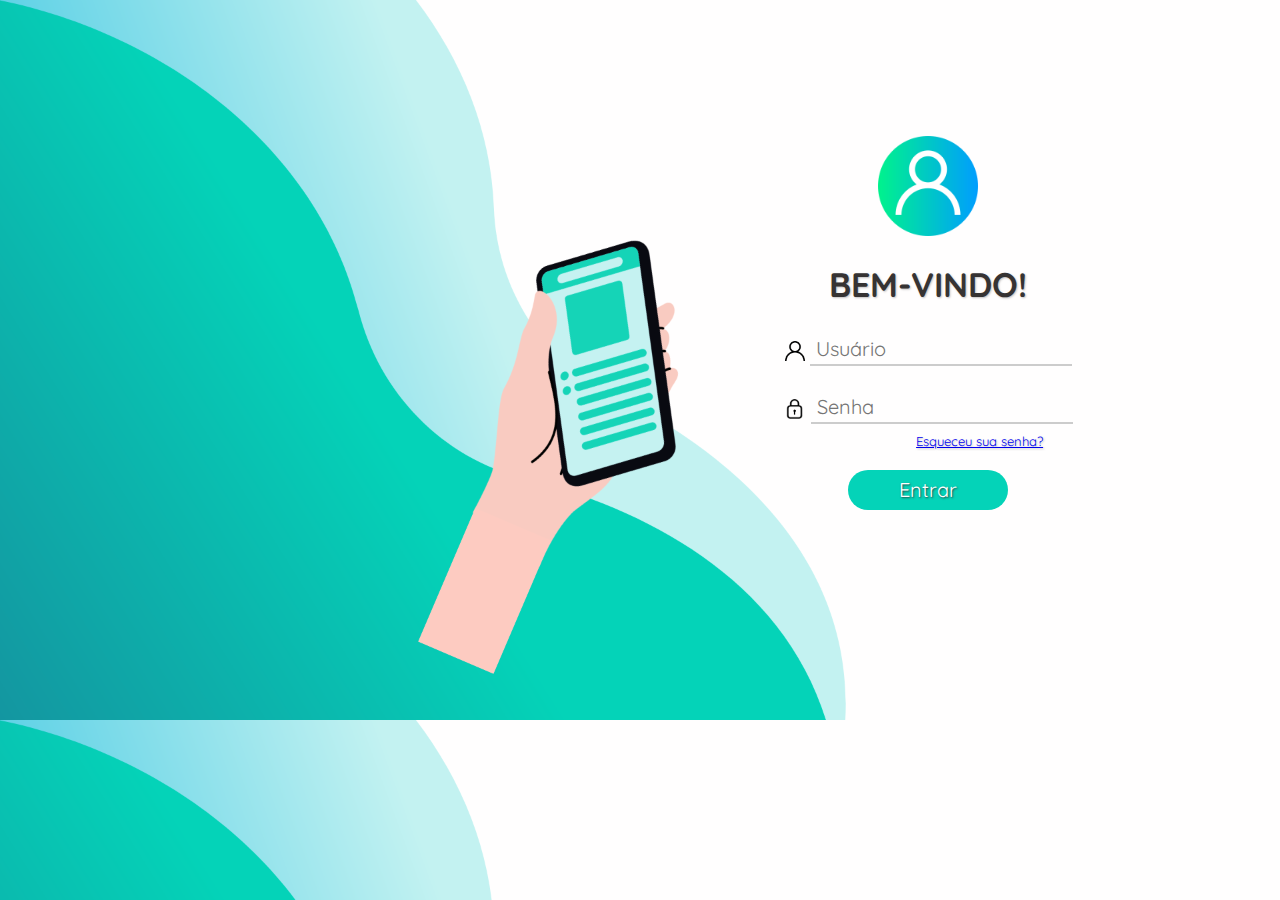
<file: html/index.html>
<!DOCTYPE html>
<html lang="pt-br">
  <head>
    <meta charset="UTF-8" />
    <meta http-equiv="X-UA-Compatible" content="IE=edge" />
    <meta name="viewport" content="width=device-width, initial-scale=1.0" />
    <title>Home - Login</title>
    <link rel="stylesheet" href="../styles/styles.css" />
    <link rel="shortcut icon" href="../img/login.png" />
  </head>
  <body>
    <div>
      <img src="../img/login.png" height="100px" /><br />
      <h1>BEM-VINDO!</h1>
      <div>
        <img align="center" src="../img/user.png" height="20px" />
        <input
          type="input"
          class="input"
          placeholder="Usuário"
          name="name"
          id="name"
          required
        />
        <br /><br />
        <img align="center" src="../img/senha.png" height="20px" />
        <input
          type="password"
          class="input"
          placeholder="Senha"
          name="name"
          id="senha"
          required
        />
      </div>

      <div class="link">
        <a href="http://127.0.0.1:5500/html/redefinir.html">Esqueceu sua senha?</a
        ><br />
      </div>
      <br />
        <button onclick="validarDados()">Entrar</button>
    </div>
    <script type="text/javascript" src="../scripts/scripts.js"></script>
  </body>
</html>
</file>
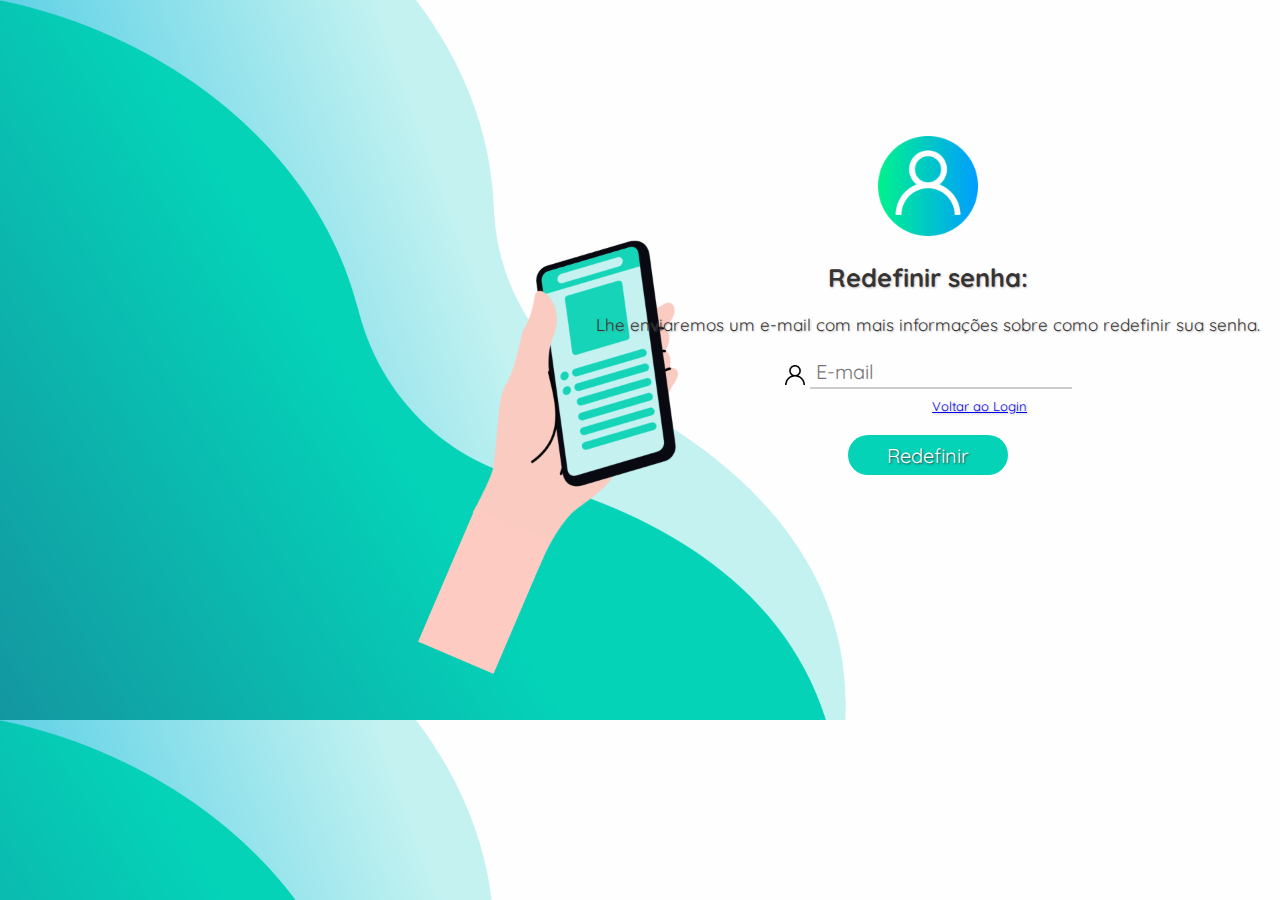
<file: html/redefinir.html>
<!DOCTYPE html>
<html lang="pt-br">
  <head>
    <meta charset="UTF-8" />
    <meta http-equiv="X-UA-Compatible" content="IE=edge" />
    <meta name="viewport" content="width=device-width, initial-scale=1.0" />
    <title>Redefina sua senha</title>
    <link rel="stylesheet" href="../styles/styles.css" />
    <link rel="shortcut icon" href="../img/login.png" />
  </head>
  <body>
    <div>
      <img src="../img/login.png" height="100px" /><br />
      <h2>Redefinir senha:</h2>
      <div>
        <p>Lhe enviaremos um e-mail com mais informações sobre como redefinir sua senha.</p>
        <img align="center" src="../img/user.png" height="20px" />
        <input
          type="email"
          class="input"
          placeholder="E-mail"
          name="name"
          id="email"
          required
        />
        <br />
      </div>

      <div class="link">
        <a href="http://127.0.0.1:5500/html/index.html">Voltar ao Login</a
        ><br />
      </div>
      <br />
        <button onclick="validarReset()">Redefinir</button>
    </div>
    <script type="text/javascript" src="../scripts/scripts.js"></script>
  </body>
</html>
</file>
<file: styles/styles.css>
@import url(https://fonts.googleapis.com/css2?family=Quicksand&display=swap);

body {
  padding-top: 10%;
  padding-left: 45%;
  font-size: 17px;
  text-align: center;
  font-family: "Quicksand", sans-serif;
  background-image: url("../img/background.png");
  background-size: cover;
  color: rgb(54, 51, 51);
  text-shadow: 1px 1px 2px rgba(128, 127, 127, 0.473);
}

.input {
  width: 250px;
  border: 0;
  outline: 0;
  border-bottom: 2px solid #ccc;
  font-family: 'Quicksand', sans-serif;
  font-size: 20px;
  color: rgb(56, 55, 55);
  padding: 7px 6px 3px;
  background: transparent;
  transition: border-color 0.2s;
}

.input:focus {
  border-width: 3px;
  border-image: linear-gradient(to right, #04d3b8, #04b4dc);
  border-image-slice: 1;
}

.link {
  font-size: 13px;
  padding-left: 15%;
  padding-top: 9px;
}

button {
  background-color: #04d3b8;
  color: #fff;
  font-family: "Quicksand", sans-serif;
  font-size: 20px;
  border-style: inherit;
  border-color: #04d3b8;
  border-radius: 25px;
  width: 160px;
  height: 40px;
  text-shadow: 1px 1px 2px rgba(46, 46, 46, 0.863);
  transition: 1.1s;
}

button:hover {
  background-color: #04b4dc;
  border-style: inherit;
  transition: 1.3s;
  border-radius:15px;
}
</file>
